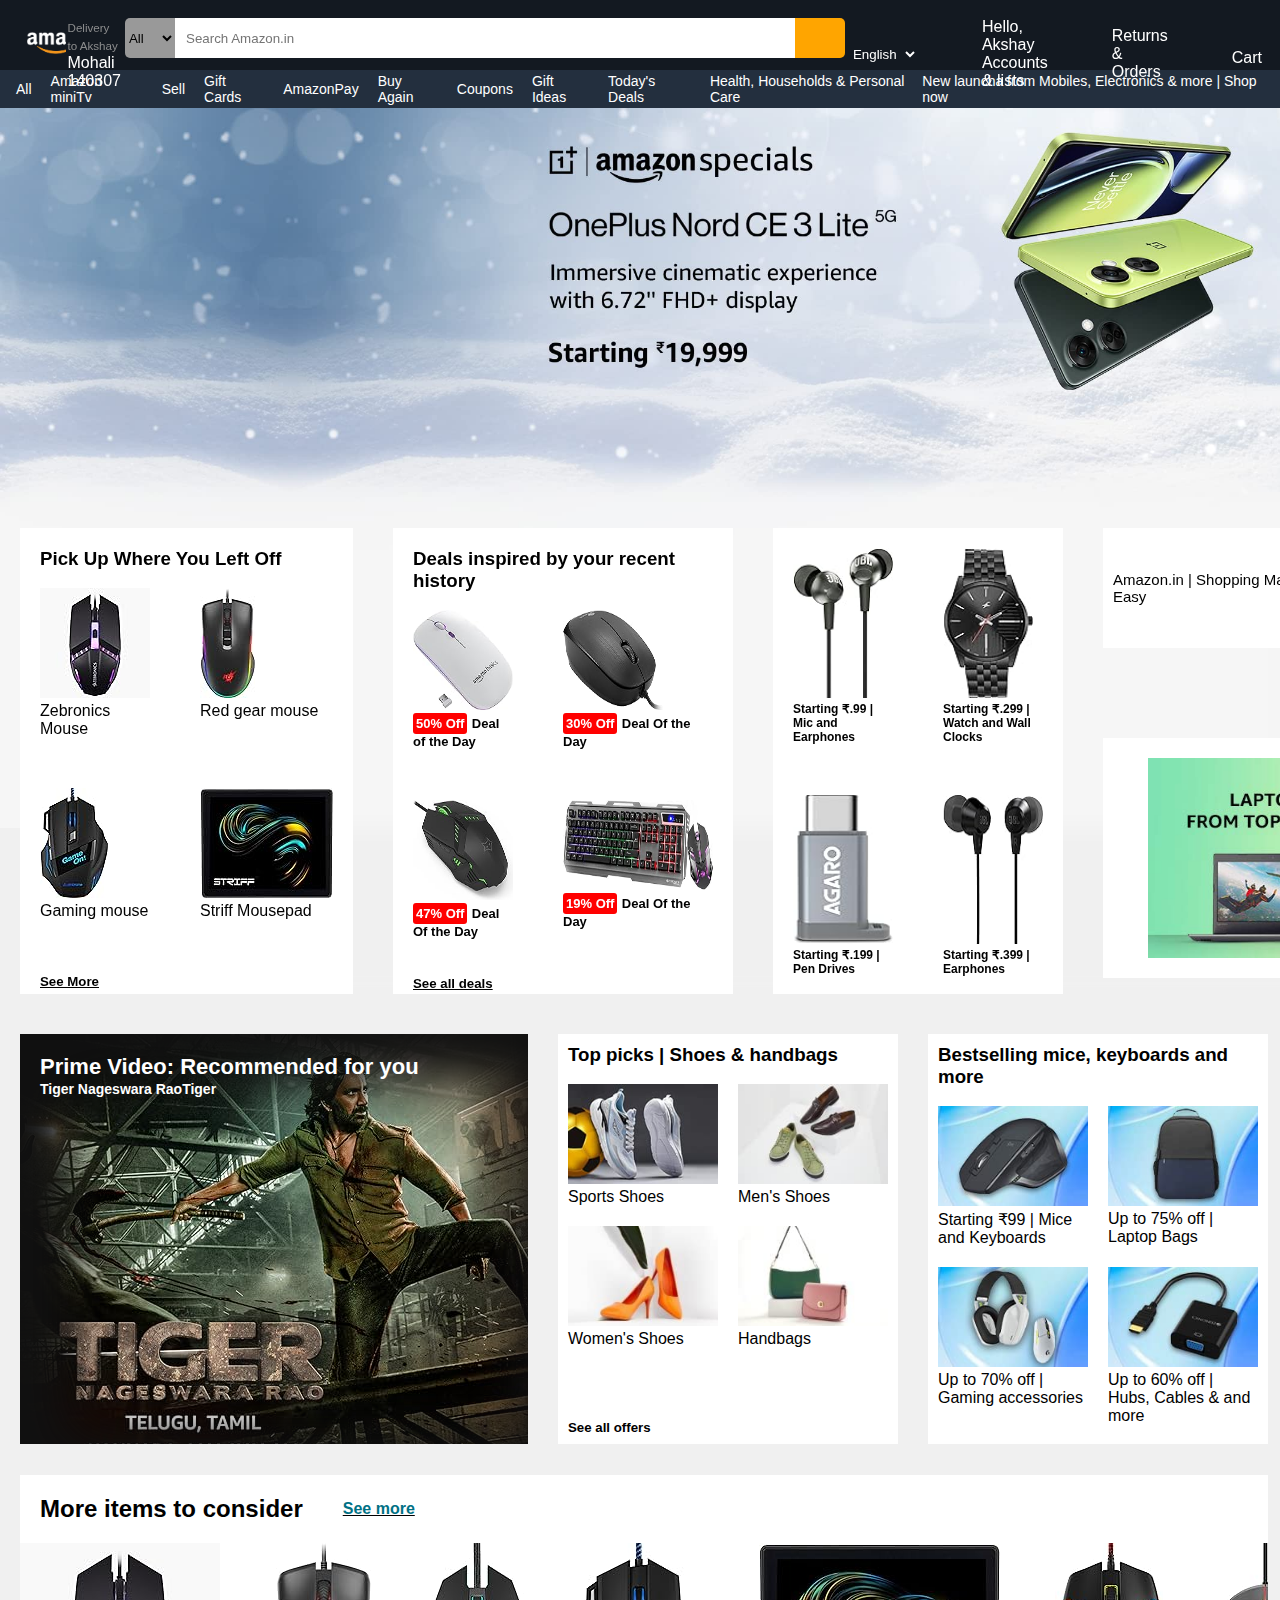
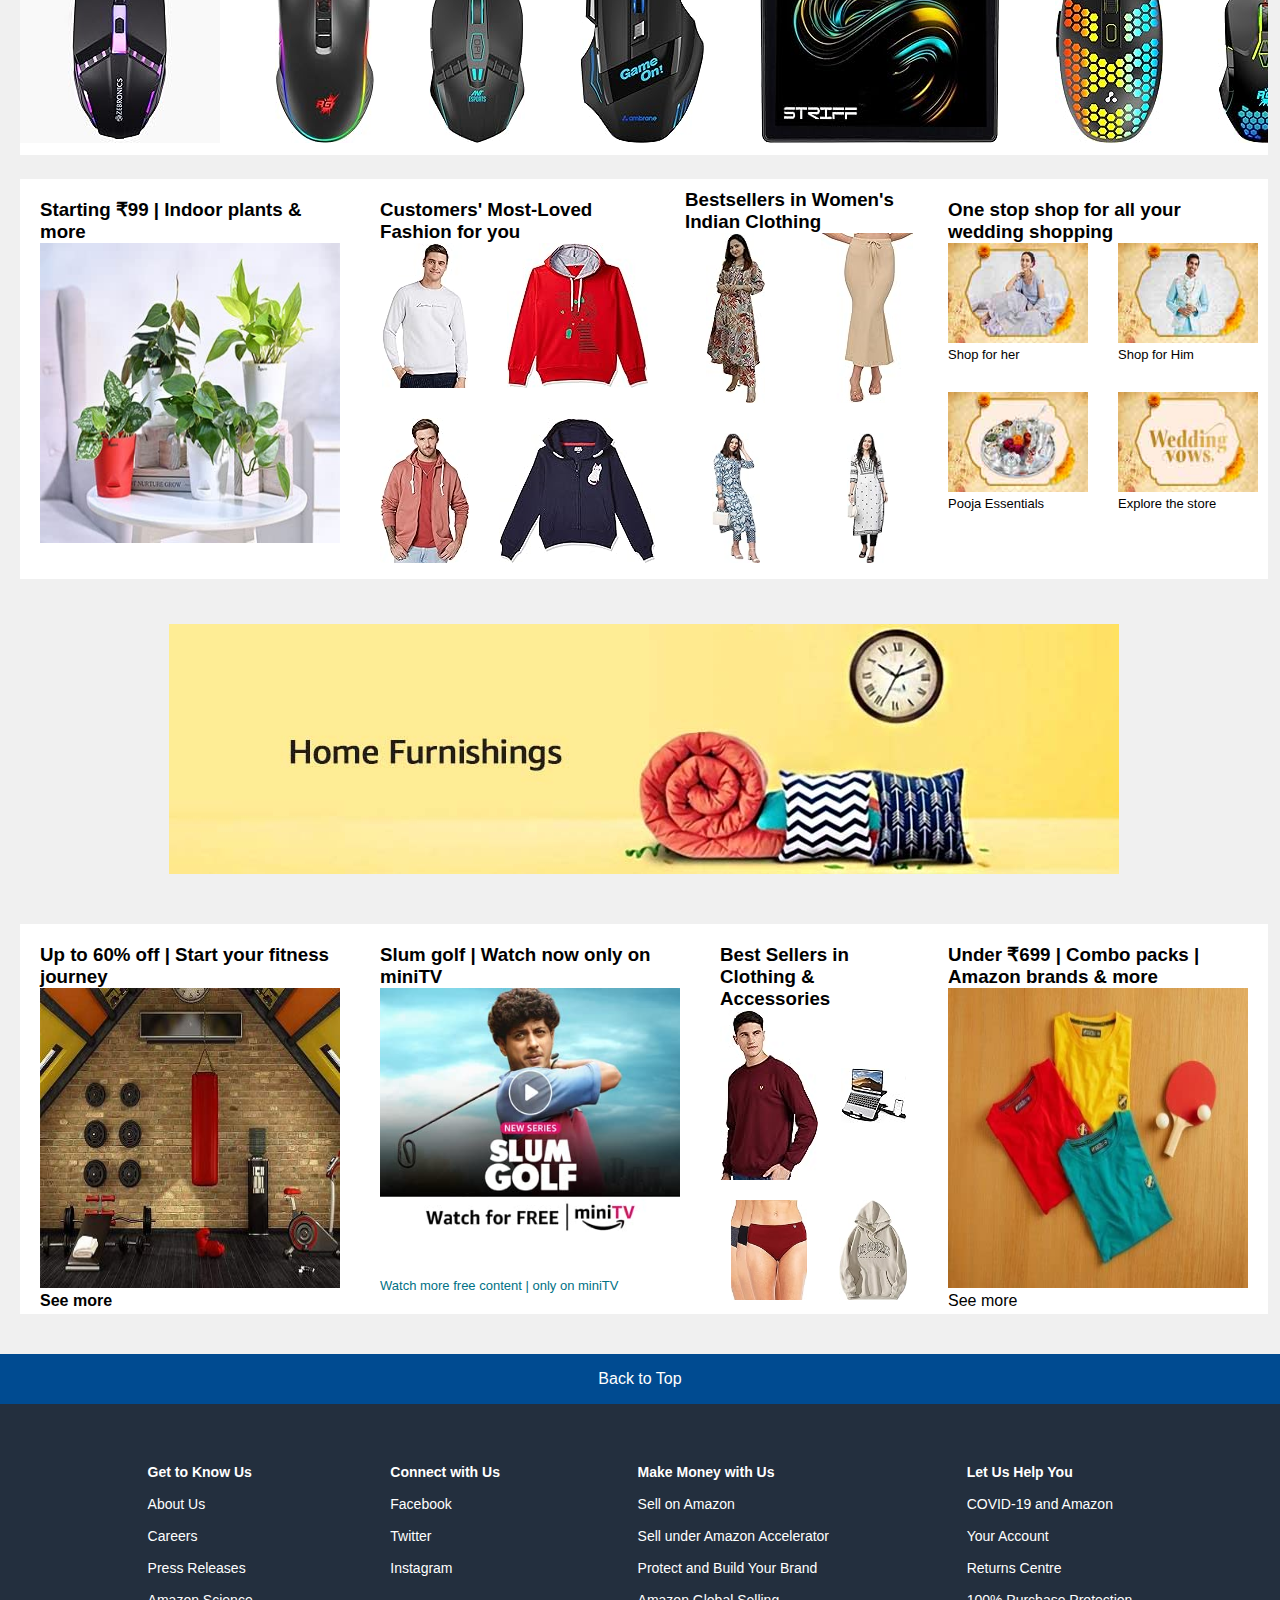
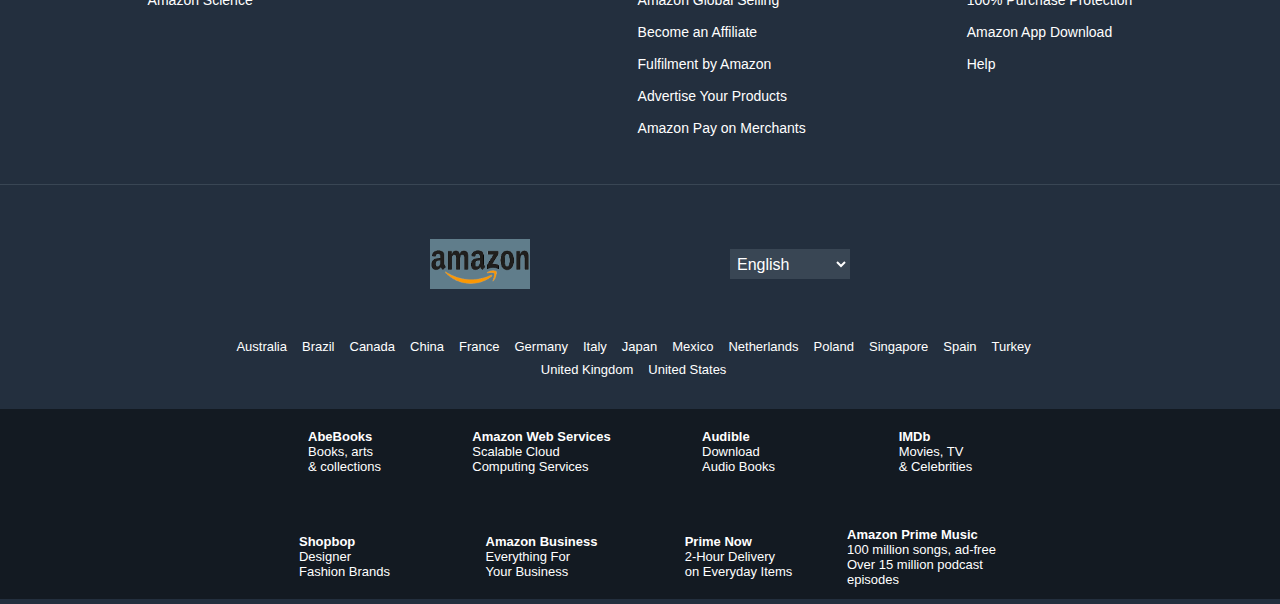
<file: HTML Projects/amazon clone/index.html>
<!DOCTYPE html>
<html lang="en">
<head>
    <meta charset="UTF-8">
    <meta name="viewport" content="width=device-width, initial-scale=1.0">
    <title>Online Shopping site in India</title>
    <link rel="stylesheet" href="https://cdnjs.cloudflare.com/ajax/libs/font-awesome/6.5.1/css/all.min.css" integrity="sha512-DTOQO9RWCH3ppGqcWaEA1BIZOC6xxalwEsw9c2QQeAIftl+Vegovlnee1c9QX4TctnWMn13TZye+giMm8e2LwA==" crossorigin="anonymous" referrerpolicy="no-referrer" />
    <link rel="stylesheet" href="style.css">
    <link rel="shortcut icon" href="./title logo.jpg" type="image/x-icon">
</head>
<body>
    <header class="navbar">
        <nav>
            <!-- bgc : #131921 -->
            <div class="logo border"></div>
            <div class="location border">
                <span class="delivery">Delivery to Akshay</span><br>
                <i class="fa-solid fa-location-dot"></i>  <span>Mohali 140307</span>
            </div>
            <div class="search border2">
                <span class="categories">
                    <select name="items" id="item-select">
                        <option value="">All</option>
                        <option value="Alexa skills">Alexa skills</option>
                        <option value="Amazon devices">Amazon devives</option>
                        <option value="Amazon Pharmacy">Amazon Pharmacy</option>
                        <option value="Appliances">Appliances</option>
                        <option value="Apps & Games"> Apps & Games</option>
                        <option value="Baby">Baby</option>
                        <option value="Beauty">Beauty</option>
                        <option value="Books">Books</option>
                    </select>
                </span>
                <span class="bar">
                    <input type="text" placeholder="   Search Amazon.in">
                </span>
                <button class="search-icon">
                    <i class="fa-solid fa-magnifying-glass"></i>
                </button>
            </div>
            <div class="other">
                <span class="lang border">
                    <select name="language" id="language-select">
                        <option value="EN">English</option>
                        <option value="HN">Hindi</option>
                        <option value="IN">Italian</option>
                        <option value="RN">Russian</option>
                    </select>
                </span>
                <span class="acc border">
                    <span>Hello, Akshay</span> <br>
                    <span>Accounts & lists</span>
                </span>
                <span class="return border">
                    <span>Returns</span><br>
                    <span>& Orders</span>
                </span>
                <span class="cart border">
                    <i class="fa-solid fa-cart-shopping"></i> <span>Cart</span>
                </span>
            </div>
        </nav>
    </header>
    <main class="subnav">
        <div class="content1">
            <p class="border barss"><i class="fa-solid fa-bars"></i><span> All</span></p>
            <p class="border">Amazon miniTv</p>
            <p class="border">Sell</p>
            <p class="border">Gift Cards</p>
            <p class="border">AmazonPay</p>
            <p class="border">Buy Again</p>
            <p class="border">Coupons</p>
            <p class="border">Gift Ideas</p>
            <p class="border">Today's Deals</p>
            <p class="border">Health, Households & Personal Care</p>
        </div>
        <div class="content2">
            <p class="border">New launcha from Mobiles, Electronics & more | Shop now</p>
        </div>
    </main>
    <section class="hero"></section>
    <section class="accessories">
        <div class="box1-items">
            <h3>Pick Up Where You Left Off</h3> <br>
            <div class="grid-part">
                <div>
                    <img src="./box1.jpg" alt="Mouse"><br>
                    <p>Zebronics Mouse</p>
                </div>
                <div>
                    <img src="./box2.jpg" alt=""><br>
                    <p>Red gear mouse</p>
                </div>
                <div>
                    <img src="./box3.jpg" alt=""><br>
                    <p>Gaming mouse</p>
                </div>
                <div>
                    <img src="./box4.jpg" alt=""><br>
                    <p>Striff Mousepad</p>
                </div>
            </div>
            <br><br><br>
            <h5><u>See More</u></h5>
        </div>
        <div class="box2-items">
            <h3>Deals inspired by your recent history</h3><br>
            <div class="grid-part2">
                <div>
                    <img src="./box5.jpg" alt="Mouse" height="100px" width="100px"><br>
                    <span class="highlight">50% Off</span> <span>Deal of the Day</span>
                </div>
                <div>
                    <img src="./box6.jpg" alt="" height="100px" width="100px"><br>
                    <span class="highlight">30% Off</span> <span>Deal Of the Day</span>
                </div>
                <div>
                    <img src="./box7.jpg" alt="" height="100px" width="100px"><br>
                    <span class="highlight">47% Off</span> <span>Deal Of the Day</span>
                </div>
                <div>
                    <img src="./box8.jpg" alt="" height="90px" width="150px"><br>
                    <span class="highlight">19% Off</span> <span>Deal Of the Day</span>
                </div>
            </div>
            <br><br>
            <h5><u>See all deals</u></h5>
        </div>
        <div class="box3-items">
            <div class="grid-part3">
                <div>
                    <img src="./box9.jpg" alt="Mouse" height="150px" width="100px"><br>
                    <p>Starting ₹.99 | Mic and Earphones</p>
                </div>
                <div>
                    <img src="./box10.jpg" alt="" height="150px" width="90px"><br>
                    <p>Starting ₹.299 | Watch and Wall Clocks</p>
                </div>
                <div>
                    <img src="./box11.jpg" alt="" height="150px" width="100px"><br>
                    <p>Starting ₹.199 | Pen Drives</p>
                </div>
                <div>
                    <img src="./box12.jpg" alt="" height="150px" width="100px"><br>
                    <p>Starting ₹.399 | Earphones</p>
                </div>
            </div>
            <br>
            <h5><u>See all deals</u></h5>
        </div>
        <div class="box4-items">
            <div class="grid-part4">
                <div class="babaji">
                    <img src="./box13.jpg" alt="" height="100px" width="150px">
                    <p>Amazon.in | Shopping Made Easy</p>
                </div>
                <div class="laptop">
                    <img src="./box14.jpg" alt="" height="200px" width="250px">
                </div>
            </div>
        </div>
    </section>
    <section class="accessories2">
        <div class="prime-video">
            <span class="one">Prime Video: Recommended for you</span><br>
            <span class="two">Tiger Nageswara RaoTiger</span>
        </div>
        <div class="box5-items">
            <h3>Top picks | Shoes & handbags</h3><br>
            <div class="grid-part5">
                <div>
                    <img src="./box15.jpg" alt="" height="100px" width="150px">
                    <p>Sports Shoes</p>
                </div>
                <div>
                    <img src="./box16.jpg" alt="" height="100px" width="150px">
                    <p>Men's Shoes</p>
                </div>
                <div>
                    <img src="./box17.jpg" alt="" height="100px" width="150px">
                    <p>Women's Shoes</p>
                </div>
                <div>
                    <img src="./box18.jpg" alt="" height="100px" width="150px">
                    <p>Handbags</p>
                </div>
            </div>
            <br><br><br> <br>
            <h5>See all offers</h5>
        </div>
        <div class="box6-items">
            <h3>Bestselling mice, keyboards and more</h3><br>
            <div class="grid-part6">
                <div>
                    <img src="./box19.jpg" alt="" height="100px" width="150px">
                    <p>Starting ₹99 | Mice and Keyboards</p>
                </div>
                <div>
                    <img src="./box20.jpg" alt="" height="100px" width="150px">
                    <p>Up to 75% off | Laptop Bags</p>
                </div>
                <div>
                    <img src="./box21.jpg" alt="" height="100px" width="150px">
                    <p>Up to 70% off | Gaming accessories</p>
                </div>
                <div>
                    <img src="./box22.jpg" alt="" height="100px" width="150px">
                    <p>Up to 60% off | Hubs, Cables & and more</p>
                </div>
            </div>
            <br>
            <h5>See all offers</h5>
        </div>
    </section>
    <section class="more-items">
        <div class="text">
            <h2>More items to consider</h2> 
            <u><h4>See more</h4></u>
        </div>
        <div class="electronics scroll">
            <img src="./box23.jpg" alt="">
            <img src="./box24.jpg" alt="">
            <img src="./box25.jpg" alt="">
            <img src="./box26.jpg" alt="">
            <img src="./box27.jpg" alt="">
            <img src="./box28.jpg" alt="">
            <img src="./box29.jpg" alt="">
            <img src="./box30.jpg" alt="">
            <img src="./box31.jpg" alt="">
            <img src="./box32.jpg" alt="">
            <img src="./box33.jpg" alt="">
            <img src="./box34.jpg" alt="">
            <img src="./box35.jpg" alt="">
            <img src="./box36.jpg" alt="">
            <img src="./box37.jpg" alt="">
            <img src="./box38.jpg" alt="">
            <img src="./box39.jpg" alt="">
            <img src="./box40.jpg" alt="">
            <img src="./box41.jpg" alt="">
            <img src="./box42.jpg" alt="">
            <img src="./box43.jpg" alt="">
            <img src="./box44.jpg" alt="">
            <img src="./box45.jpg" alt="">
            <img src="./box46.jpg" alt="">
        </div>
    </section>
    <section class="best-seller">
        <div class="box7-items">
            <h3>Starting ₹99 | Indoor plants & more</h3>
            <img src="./box47.jpg" alt="" height="300" width="300px">
        </div>
        <div class="box8-items">
            <h3>Customers' Most-Loved Fashion for you</h3>
            <div class="grid-part8">
                <img src="./box48.jpg" alt="">
                <img src="./box49.jpg" alt="">
                <img src="./box50.jpg" alt="">
                <img src="./box51.jpg" alt="">
            </div>
        </div>
        <div class="box9-items">
            <h3>Bestsellers in Women's Indian Clothing</h3>
            <div class="grid-part9">
                <img src="./box52.jpg" alt="">
                <img src="./box53.jpg" alt="">
                <img src="./box54.jpg" alt="" height="130px">
                <img src="./box55.jpg" alt="" height="130px">
            </div>
        </div>
        <div class="box10-items">
            <h3>One stop shop for all your wedding shopping</h3>
            <div class="grid-part10">
                <div>
                    <img src="./box56.jpg" alt="" height="100px" width="140px">
                    <p>Shop for her</p>
                </div>
                <div>
                    <img src="./box57.jpg" alt="" height="100px" width="140px">
                    <p>Shop for Him</p>
                </div>
                <div>
                    <img src="./box58.jpg" alt="" height="100px" width="140px">
                    <p>Pooja Essentials</p>
                </div>
                <div>
                    <img src="./box59.jpg" alt="" height="100px" width="140px">
                    <p>Explore the store</p>
                </div>
            </div>
        </div>
    </section>

    <section class="furnishing">
        <div class="furnish"></div>
    </section>

    <section class="journey">
        <div class="box11-items">
            <h3>Up to 60% off | Start your fitness journey</h3>
            <img src="./box60.jpg" alt="" height="300px" width="300px">
            <h4>See more</h4>
        </div>
        <div class="box12-items">
            <h3>Slum golf | Watch now only on miniTV</h3>
            <img src="./box61.jpg" alt="" height="250px" width="300px"><br><br><br>
            <p>Watch more free content | only on miniTV</p>
        </div>
        <div class="box14-items">
            <h3>Best Sellers in Clothing & Accessories</h3>
            <div class="grid-part14">
                <img src="./box66.jpg" alt="">
                <img src="./box67.jpg" alt="">
                <img src="./box68.jpg" alt="" height="100px">
                <img src="./box69.jpg" alt="" height="100px">
            </div>
        </div>
        <div class="box14-items">
            <h3>Under ₹699 | Combo packs | Amazon brands & more</h3>
            <img src="./box71.jpg" alt="" width="300px" height="300px">
            <p>See more</p>
        </div>
    </section>
    <footer>
        <div class="top">
            Back to Top
        </div>
        <div class="contact">
            <!-- #0F1111 -->
            <div class="contact-content">
                <div>
                    <b>Get to Know Us</b><br> <br>
                    About Us <br><br>
                    Careers <br><br>
                    Press Releases <br> <br>
                    Amazon Science <br><br><br>
                </div>
                <div>
                    <b>Connect with Us</b> <br><br>
                    Facebook <br><br>
                    Twitter <br><br>
                    Instagram <br><br>
                </div>
                <div>
                    <b>Make Money with Us</b> <br><br>
                    Sell on Amazon <br><br>
                    Sell under Amazon Accelerator <br><br>
                    Protect and Build Your Brand <br><br>
                    Amazon Global Selling <br><br>
                    Become an Affiliate <br><br>
                    Fulfilment by Amazon <br><br>
                    Advertise Your Products <br><br>
                    Amazon Pay on Merchants <br><br>
                </div>
                <div>
                    <b>Let Us Help You</b> <br><br>
                    COVID-19 and Amazon <br><br>
                    Your Account <br><br>
                    Returns Centre <br><br>
                    100% Purchase Protection <br><br>
                    Amazon App Download <br><br>
                    Help <br><br>
                </div>
            </div>
            <hr>
            <br><br><br>
            <div class="continued">
                <div class="bottom-logo"></div>
                <div class="languagee">
                    <select name="language" id="language-select">
                        <i class="fa-solid fa-globe"></i><option value="EN">English</option>
                        <i class="fa-solid fa-globe"></i><option value="HN">Hindi</option>
                        <i class="fa-solid fa-globe"></i><option value="IN">Italian</option>
                        <i class="fa-solid fa-globe"></i><option value="RN">Russian</option>
                    </select>
                </div>
            </div>
            <br><br><br>
            <div class="regions">
                <div class="regin">
                    <p>Australia</p>
                <p>Brazil</p>
                <p>Canada</p>
                <p>China</p>
                <p>France</p>
                <p>Germany</p>
                <p>Italy</p>
                <p>Japan</p>
                <p>Mexico</p>
                <p>Netherlands</p>
                <p>Poland</p>
                <p>Singapore</p>
                <p>Spain</p>
                <p>Turkey</p>
                </div>
                <div class="below">
                    <p>United Kingdom</p>
                    <p>United States</p>
                </div>
            </div>
            <br><br>
            <div class="flatter">
                <div class="inside-flatter">
                    <div class="ade">
                        <b>AbeBooks</b>
                        <p>Books, arts</p>
                        <p>& collections</p>
                    </div>
                    <div class="services">
                        <b>Amazon Web Services</b>
                        <p>Scalable Cloud</p>
                        <p>Computing Services</p>
                    </div>
                    <div class="audible">
                        <b>Audible</b>
                        <p>Download</p>
                        <p>Audio Books</p>
                    </div>
                    <div class="IMDb">
                        <b>IMDb</b>
                        <p>Movies, TV</p>
                        <p>& Celebrities</p>
                    </div>
                    <div class="Shopbop">
                        <b>Shopbop</b>
                        <p>Designer</p>
                        <p>Fashion Brands</p>
                    </div>
                    <div class="Business">
                        <b>Amazon Business</b>
                        <p>Everything For</p>
                        <p>Your Business</p>
                    </div>
                    <div class="prime">
                        <b>Prime Now</b>
                        <p>2-Hour Delivery</p>
                        <p>on Everyday Items</p>
                    </div>
                    <div class="music">
                        <b>Amazon Prime Music</b>
                        <p>100 million songs, ad-free</p>
                        <p>Over 15 million podcast episodes</p>
                    </div>
                </div>
            </div>
        </div>
    </footer>
</body>
</html>
</file>
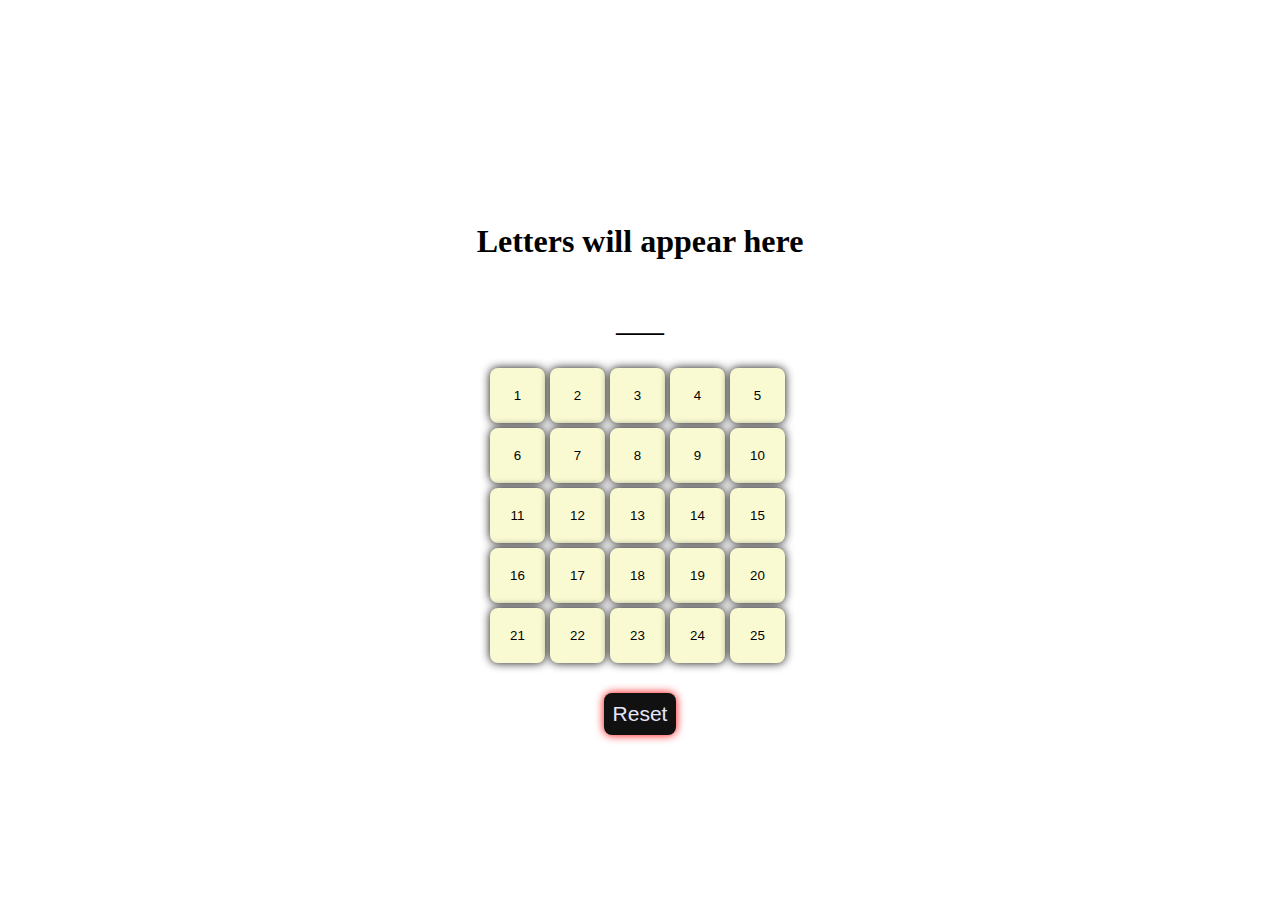
<file: HTML Projects/bingo/index.html>
<!DOCTYPE html>
<html lang="en">
<head>
    <meta charset="UTF-8">
    <meta name="viewport" content="width=device-width, initial-scale=1.0">
    <title>Bingo</title>
    <link rel="stylesheet" href="style.css">
</head>
<body>
    <main>
        <div class="container">
            <h1>Letters will appear here</h1>
            <h2>____</h2>
            <div class="boxes">
                <button class="box">1</button>
                <button class="box">2</button>
                <button class="box">3</button>
                <button class="box">4</button>
                <button class="box">5</button>
                <button class="box">6</button>
                <button class="box">7</button>
                <button class="box">8</button>
                <button class="box">9</button>
                <button class="box">10</button>
                <button class="box">11</button>
                <button class="box">12</button>
                <button class="box">13</button>
                <button class="box">14</button>
                <button class="box">15</button>
                <button class="box">16</button>
                <button class="box">17</button>
                <button class="box">18</button>
                <button class="box">19</button>
                <button class="box">20</button>
                <button class="box">21</button>
                <button class="box">22</button>
                <button class="box">23</button>
                <button class="box">24</button>
                <button class="box">25</button>
            </div>
            <button class="reset">Reset</button>
        </div>
    </main>
    <script src="./script.js"></script>
</body>
</html>
</file>
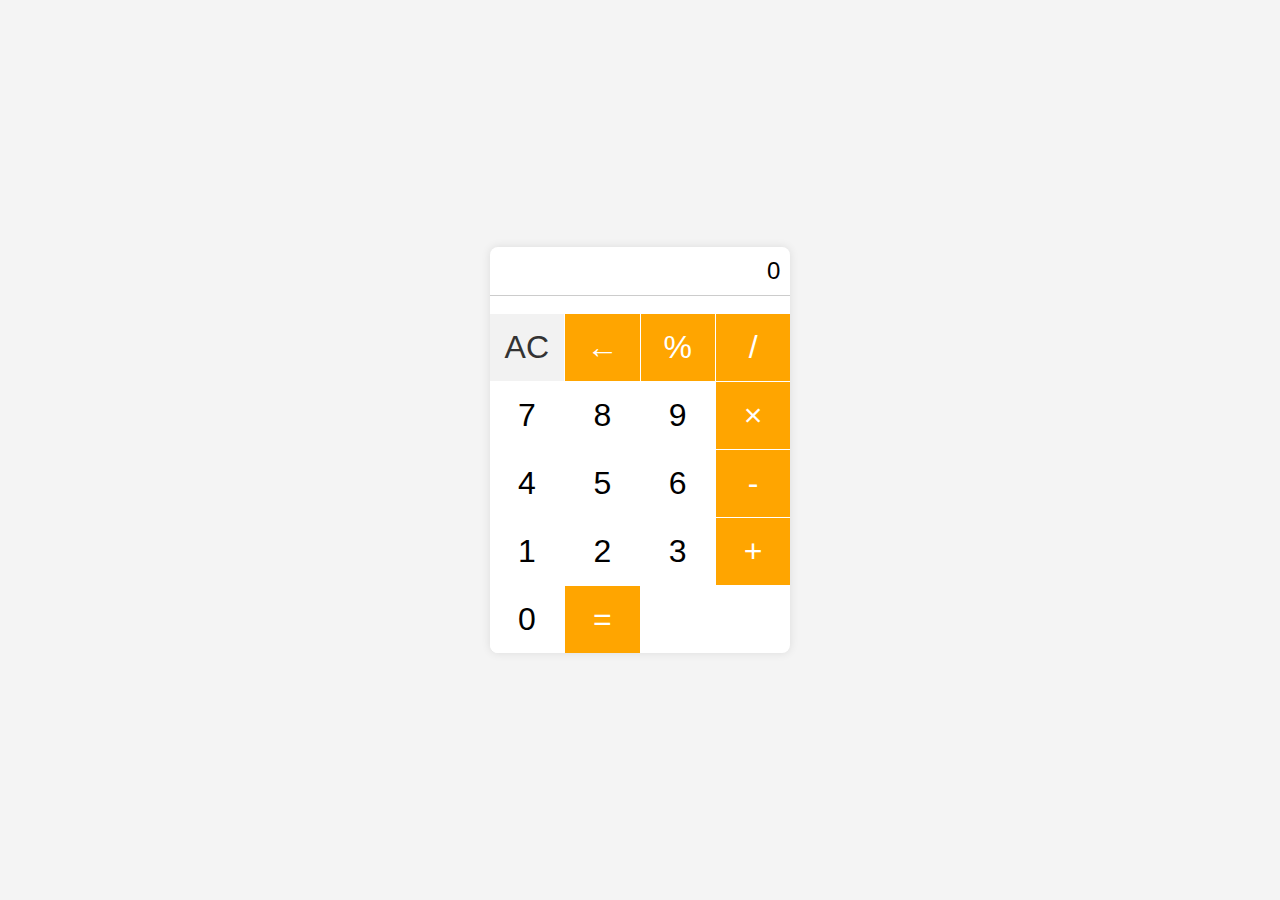
<file: HTML Projects/calculator/index.html>
<!DOCTYPE html>
<html lang="en">
<head>
    <meta charset="UTF-8">
    <meta name="viewport" content="width=device-width, initial-scale=1.0">
    <title>Simple Calculator</title>
    <link rel="stylesheet" href="style.css">
</head>
<body>

<div class="container">
    <div class="result">
        <span class="text">0</span>
    </div>
    <br>
    <div class="button">
        <button class="all-clear" onclick="clearDisplay()">AC</button>
        <button class="item sign sign1" onclick="backspace()"><i class="bi bi-backspace"></i></button>
        <button class="item sign sign2" onclick="percentage()">%</button>
        <button class="item sign sign3" onclick="appendOperator('/')">/</button>
        <button class="icon item7" onclick="appendNumber('7')">7</button>
        <button class="icon item8" onclick="appendNumber('8')">8</button>
        <button class="icon item9" onclick="appendNumber('9')">9</button>
        <button class="item sign sign4" onclick="appendOperator('*')">&times;</button>
        <button class="icon item4" onclick="appendNumber('4')">4</button>
        <button class="icon item5" onclick="appendNumber('5')">5</button>
        <button class="icon item6" onclick="appendNumber('6')">6</button>
        <button class="item sign sign5" onclick="appendOperator('-')">-</button>
        <button class="icon item1" onclick="appendNumber('1')">1</button>
        <button class="icon item2" onclick="appendNumber('2')">2</button>
        <button class="icon item3" onclick="appendNumber('3')">3</button>
        <button class="item sign sign6" onclick="appendOperator('+')">+</button>
        <button class="icon item0" onclick="appendNumber('0')">0</button>
        <button class="item sign sign7" onclick="calculate()">=</button>
    </div>
</div>

<script>
    let display = document.querySelector('.text');

    function clearDisplay() {
        display.textContent = '0';
    }

    function backspace() {
        let currentText = display.textContent;
        display.textContent = currentText.slice(0, -1);
        if (display.textContent === '') {
            display.textContent = '0';
        }
    }

    function percentage() {
        let currentText = display.textContent;
        display.textContent = String(parseFloat(currentText) / 100);
    }

    function appendOperator(operator) {
        display.textContent += operator;
    }

    function appendNumber(number) {
        if (display.textContent === '0') {
            display.textContent = number;
        } else {
            display.textContent += number;
        }
    }

    function calculate() {
        try {
            display.textContent = eval(display.textContent);
        } catch (error) {
            display.textContent = 'Error';
        }
    }
</script>

</body>
</html>
</file>
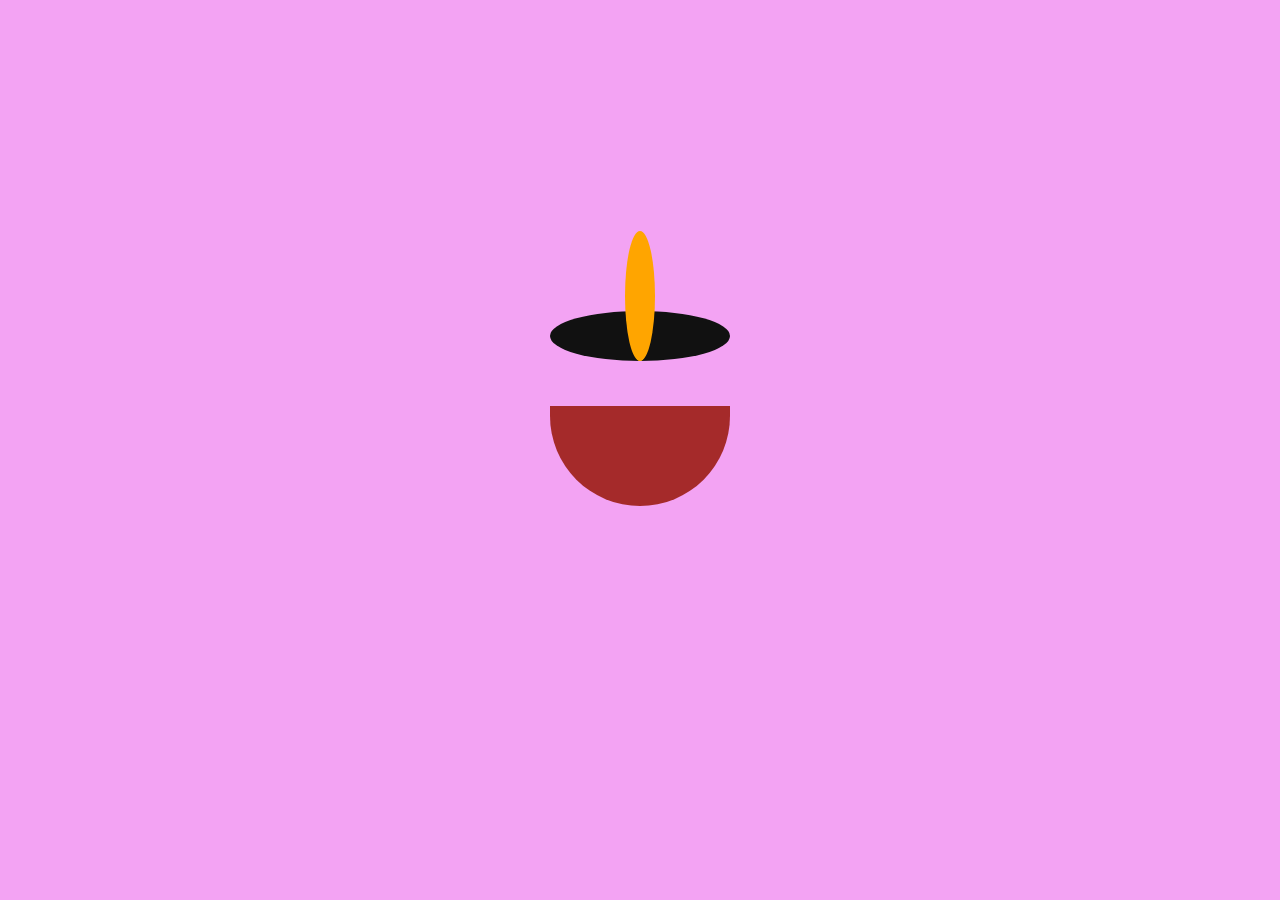
<file: HTML Projects/diwali/index.html>
<!DOCTYPE html>
<html lang="en">
<head>
    <meta charset="UTF-8">
    <meta name="viewport" content="width=device-width, initial-scale=1.0">
    <title>Document</title>
    <link rel="stylesheet" href="./styles.css">
</head>
<body>
    <div class="container">
        <div class="flame-container">
            <div class="flame-highlight">
            </div>
            <div class="flame-inner"></div>
        </div>
        <div class="base"></div>
        
    </div>
    
</body>
</html>
</file>
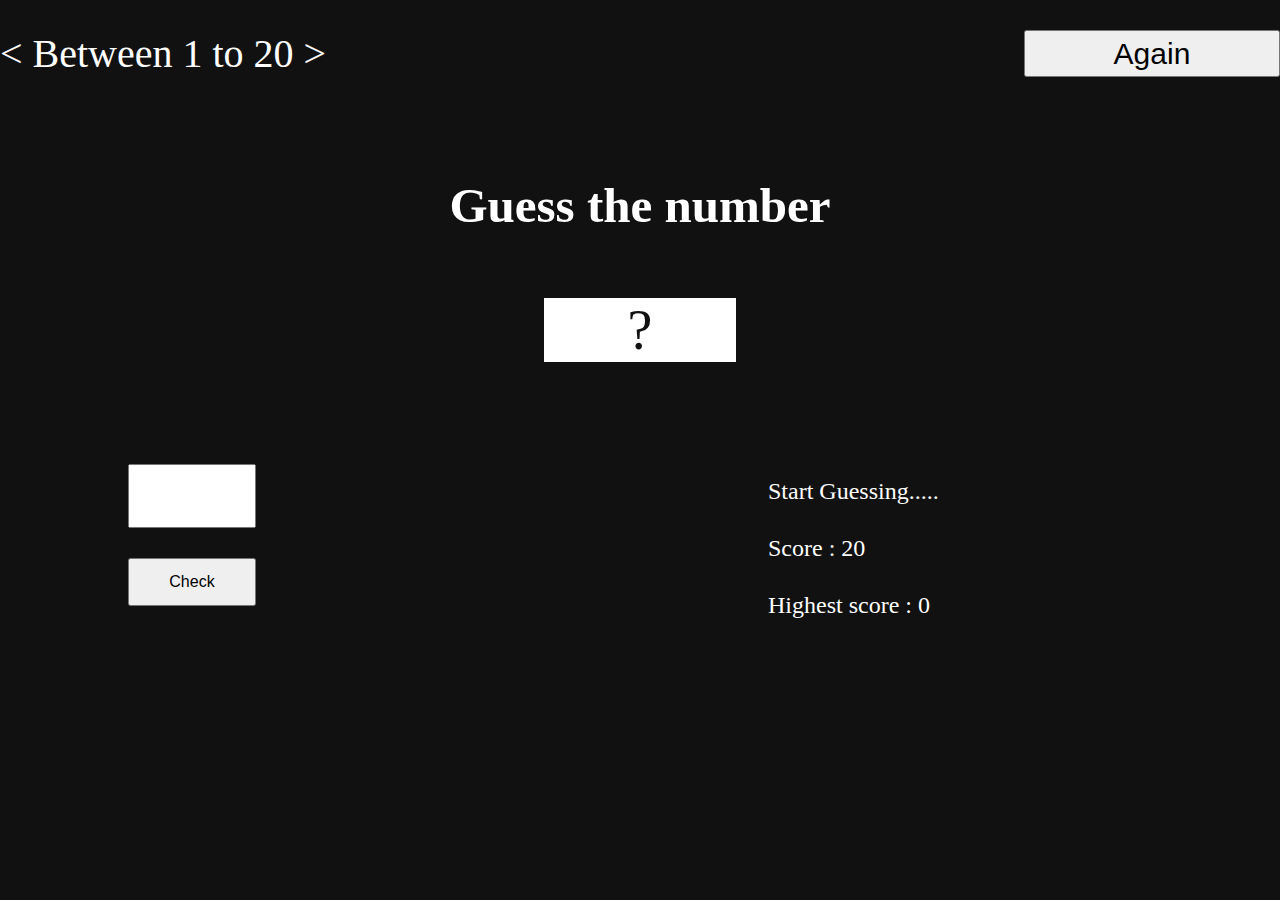
<file: HTML Projects/Guess game/index.html>
<!DOCTYPE html>
<html lang="en">
<head>
    <meta charset="UTF-8">
    <meta name="viewport" content="width=device-width, initial-scale=1.0">
    <title>Guess My Number</title>
    <link rel="stylesheet" href="style.css">
</head>
<body>
    <header>
        <div class="head">
            <p class="btw">< Between 1 to 20 ></p>
            <button class="btn"><p>Again</p></button>
        </div>
        <h1>Guess the number</h1>
    </header>
    <div class="box">
        <p class="num">?</p>
    </div>
    <section class="left">
        <input type="number" class="guess">
        <button class="check">Check</button>
    </section>

    <section class="right">
        <p class="start">Start Guessing.....</p>
        <p class="score">Score : <span class="score2">20</span></p>
        <p class="high">Highest score : <span class="high2">0</span> </p>
    </section>
    <script src="script.js"></script>
</body>
</html>
</file>
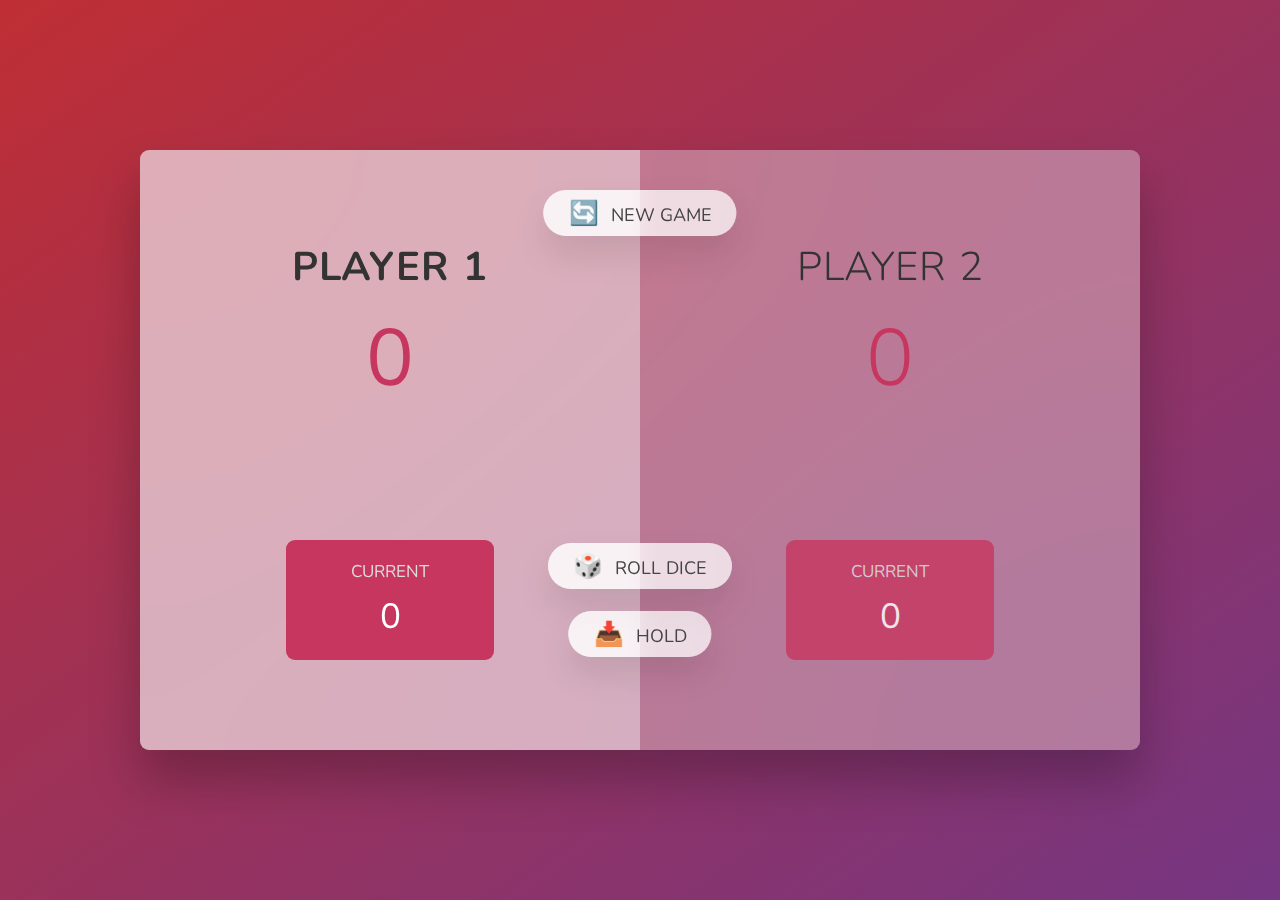
<file: HTML Projects/Pig Game/index.html>
<!DOCTYPE html>
<html lang="en">
  <head>
    <meta charset="UTF-8" />
    <meta name="viewport" content="width=device-width, initial-scale=1.0" />
    <meta http-equiv="X-UA-Compatible" content="ie=edge" />
    <link rel="stylesheet" href="style.css" />
    <title>Pig Game</title>
  </head>
  <body>
    <main>
      <section class="player player--0 player--active">
        <h2 class="name" id="name--0">Player 1</h2>
        <p class="score" id="score--0">43</p>
        <div class="current">
          <p class="current-label">Current</p>
          <p class="current-score" id="current--0">0</p>
        </div>
      </section>
      <section class="player player--1">
        <h2 class="name" id="name--1">Player 2</h2>
        <p class="score" id="score--1">24</p>
        <div class="current">
          <p class="current-label">Current</p>
          <p class="current-score" id="current--1">0</p>
        </div>
      </section>

      <img src="dice-5.png" alt="Playing dice" class="dice" />
      <button class="btn btn--new">🔄 New game</button>
      <button class="btn btn--roll">🎲 Roll dice</button>
      <button class="btn btn--hold">📥 Hold</button>
    </main>
    <script src="script.js"></script>
  </body>
</html>
</file>
<file: HTML Projects/amazon clone/style.css>
*{
    margin: 0;
    inset: 0;
    padding: 0;
    font-family: Arial, Helvetica, sans-serif;
    
}
::-webkit-scrollbar {
    width: 5px; /* width of the scrollbar */
    height: 5px;
  }
  
  ::-webkit-scrollbar-track {
    background-color: #f1f1f1; /* color of the track */
  }
  
  ::-webkit-scrollbar-thumb {
    background-color: #888; /* color of the thumb */
    border-radius: 6px; /* roundness of the thumb */
  }
  
  ::-webkit-scrollbar-thumb:hover {
    background-color: #555; /* color of the thumb on hover */
  }
  

*{
    scroll-behavior: smooth;
}

body{
    background-color: #11111110;
}
header{
    background-color: #131921;
    color: #fff;
    height: 70px;
    position: fixed;
    z-index: 11;
}
header nav{
    display: flex;
    padding: 16px;
    justify-content: space-between;
}
header .other{
    display: flex;
    gap: 60px;
    justify-content: center ;
    align-items: center;
}
header nav .search{
    display: flex;
    gap: 0;
    height: 40px;
    border-radius: 7px;
}
header nav .search .categories select{
    width: 50px;
    height: 40.35px;
    background-color: #999999;
    border-radius: 5px 0 0 5px;
    border: none;
}
header nav .search .bar input{
    width:620px;
    height: 40px;
    border: none;
}
header nav .search .search-icon{
    background-color: orange;
    height: 40.26px;
    width: 50px;
    color: black;
    display: flex;
    align-items: center;
    justify-content: center;
    border-radius: 0 5px 5px 0;
    font-size:21px ;
    border: none;
}
header nav .logo{
    /* font-size: 28px; */
    background-image: url(./amazon_logo.png);
    width: 100px;
    height: 50px;
    background-size: cover;
}
header nav .logo span{
    font-size: 15px;
}
header nav .location .delivery{
    font-size: 11.6px;
    color: #999999e6;
}
header nav .other .lang select{
    border: none;
    background-color: #131921;
    color:#fff;
}
header nav .other .lang caption{
    font-size: 16px;
    color: #999999;
}
.border, .border2{
    border:2px solid transparent;
}
.border:hover{
    border: 2px solid #fff;
    cursor: pointer;
}
.border2:hover{
    border:2px solid orange;
    cursor: pointer;
}
header nav .other .cart i{
    font-size: 25px;
}
/* subnav */
main{
    display: flex;
    width: 99.5%;
    justify-content: space-between;
    height: 30px;
    background-color: #232f3e;
    color: #fff;
    align-items:center ;
    font-size: 14px;
    padding: 4px;
    position: relative;
    top: 70px;
}
main .content1{
    display: flex;
    gap: 15px;
    position: relative;
    left: 10px;
}
main .content1 p{
    height: 30px;
    display: flex;
    justify-content: center;
    align-items: center;
}
main .content2 p{
    height: 30px;
    display: flex;
    justify-content: center;
    align-items: center;
}

/* hero section */
.hero{
    height: 80vh;
    width: 100%;
    background-image: url(./hero2.jpg);
    background-size: cover;
    z-index: -1;
    position: relative;
    top:70px;
}
.accessories{
    display: flex;
    width: 98.7%;
    position: relative;
    gap: 40px;
    top: -230px;
    left: 20px;
    backdrop-filter: blur(10px);
    height: 466px;
    overflow: hidden;
}
.accessories .box1-items{
    background-color: #fff;
    padding: 20px;
    width: 300px;
}
.accessories .box1-items .grid-part{
    display: grid;
    grid-template-columns: repeat(2,1fr);
    grid-gap:50px;
}
.accessories .box2-items{
    padding: 20px;
    background-color: #fff;
    width: 300px;
}
.accessories .box2-items .grid-part2{
    display: grid;
    grid-template-columns: repeat(2,1fr);
    grid-gap: 50px;
}
.accessories .box2-items .highlight{
    background-color: red;
    color: #fff;
    border-radius: 3px;
    padding: 3px;
}
.accessories .box2-items span{
    font-size: 13px;
    font-weight: 600;
}
.accessories .box3-items{
    padding: 20px;
    background-color: #fff;
    width: 300px;
}
.accessories .box3-items .grid-part3{
    display: grid;
    grid-template-columns: repeat(2,1fr);
    grid-gap: 50px;
}
.accessories .box3-items .grid-part3 div p{
    font-size: 12px;
    font-weight: 600;
}
.accessories .box4-items .grid-part4{
    display: flex;
    flex-direction: column;
    width: 340px;
    gap: 90px;
}
.accessories .box4-items .grid-part4 .babaji{
    display: flex;
    flex-direction: row-reverse;
    background-color: #fff;
    justify-content: center;
    align-items: center;
    padding: 10px;

}
.accessories .box4-items .grid-part4 .babaji p{
    font-size: 15px;
}
.accessories .box4-items .grid-part4 .laptop{
    display: flex;
    justify-content: center;
    align-items: center;
    background-color: #fff;
    padding: 20px;
}
.box1-items, .box2-items, .box3-items, .box4-items, .box5-items, .box6-items, .prime-video :hover{
    cursor: pointer;
}

.accessories2{
    display: flex;
    gap: 30px;
    position: relative;
    left: 20px;
    height: 410px;
    overflow: hidden;
    top: -190px;
    width: 97.5%;
}
.accessories2 .prime-video{
    background-image: url(./prime\ video.jpg);
    width: 105vh;
    color: #fff;
    box-shadow:inset 20px 20px 50px 30px #111;
    
}
.accessories2 .prime-video span{
    position: relative;
    top: 20px;
    left: 20px;
    font-weight: 700;
    font-size: 22px;
}
.accessories2 .prime-video .two{
    font-size: 14px;
    font-weight: 600;
}
.accessories2 .box5-items{
    padding: 10px;
    background-color: #fff;
    width: 340px;
}
.accessories2 .box5-items .grid-part5{
    display: grid;
    grid-template-columns: repeat(2,1fr);
    grid-gap: 20px;
}
.accessories2 .box6-items{
    padding: 10px;
    background-color: #fff;
    width: 340px;
}
.accessories2 .box6-items .grid-part6{
    display: grid;
    grid-template-columns: repeat(2,1fr);
    grid-gap: 20px;
}
.more-items{
    position: relative;
    top: -159px;
    background-color: #fff;
    left: 20px;
    width: 97.5%;
    height: 280px;
    overflow: hidden;
    transition: all 1s ease;
}
.more-items .text{
    display: flex;
    gap: 40px;
    padding: 20px;
    align-items: center;
}
.more-items .text h4{
    color: #007185;
}
.more-items .electronics{
    display: flex;
    gap: 55px;
    transform: translateX(0);
    animation: slide 50s infinite forwards;
}
.more-items:hover{
    overflow: scroll;
    transition-duration: 1s;
}
@keyframes slide{
    0%{
        transform: translateX(0);
    }
    50%{
        transform: translateX(-3400px);
    }
    100%{
        transform: translateX(0);
    }
}

.best-seller{
    position: relative;
    top: -135px;
    left: 20px;
    width: 97.5%;
    height: 400px;
    display: flex;
    justify-content: space-between;
}
.best-seller .box7-items{
    padding: 20px;
    width: 300px;
    background-color: #fff;
}
.best-seller .box8-items{
    padding: 20px;
    width: 300px;
    background-color: #fff;
}
.best-seller .box8-items .grid-part8{
    display: grid;
    grid-template-columns: repeat(2,1fr);
    grid-gap: 30px;
    place-items: center;
}
.best-seller .box9-items{
    padding: 10px;
    width: 300px;
    background-color: #fff;
}
.best-seller .box9-items .grid-part9{
    display: grid;
    grid-template-columns: repeat(2,1fr);
    grid-gap: 30px;
    place-items: center;
}
.best-seller .box10-items{
    padding: 20px;
    width: 300px;
    background-color: #fff;
}
.best-seller .box10-items .grid-part10{
    display: grid;
    grid-template-columns: repeat(2,1fr);
    grid-gap: 30px;
    place-items: center;
}
.best-seller .box10-items .grid-part10 div p{
    font-size: 13px;
}
.furnishing{
    display: flex;
    justify-content: center;
    align-items: center;
    height: 250px;
    width: 97.5%;
    position: relative;
    left: 20px;
    top: -90px;
}
.furnishing .furnish{
    background-image: url(./furnishing.jpg);
    height: 250px;
    width: 950px;
    background-size: cover;
}

.journey{
    position: relative;
    left: 20px;
    top: -40px;
    display: flex;
    justify-content: space-between;
    width: 97.5%;
    height: 390px;
}
.journey .box11-items{
    padding: 20px;
    background-color: #fff;
    width: 300px;
}
.journey .box12-items{
    padding: 20px;
    background-color: #fff;
    width: 300px;
}
.journey .box12-items p{
    color: #007185;
    font-size: 13px;
}
.journey .box14-items{
    padding: 20px;
    background-color: #fff;
    width: 300px;
}
.journey .box14-items .grid-part14{
    display: grid;
    grid-template-columns: repeat(2,1fr);
    grid-gap: 20px;
    place-items: center;
}

footer .top{
    width: 100%;
    height: 50px;
    color: #fff;
    background-color: #004B91;
    display: flex;
    align-items: center;
    justify-content: center;
}
footer .contact{
    background-color: #232F3E ;
    height: 800px;
}
footer .contact .contact-content{
    display: flex;
    justify-content: space-evenly;
    color: #fff;
    position: relative;
    top: 50px;
    padding: 10px;
    font-size: 14px;
    height: 360px;
}
hr{
    height: 1px;
    background-color: #394654;
    border: none;
}
footer .continued{
    display: flex;
    gap: 200px;
    justify-content: center;
    align-items: center;
}
footer .continued .bottom-logo{
background-image: url(./bottom_logo-removebg-preview.png);
height: 50px;
width: 100px;
background-size: cover;
}
footer .continued .languagee select{
    height: 30px;
    width: 120px;
    border: 0.6px solid #394654 ;
    background-color: #394654;
    color: #fff;
    font-size: 16px;
    padding: 2px;
}
footer .regions{
    width: 99%;
    display: flex;
    flex-direction: column;
    justify-content:center ;
    align-items: center;
    height: 30px;
    gap: 8px;
}
footer .regin{
    display: flex;
    justify-content:center ;
    align-items: center;
    color: #fff;
    width: 70%;
    height: 30px;
    gap: 15px;
    font-size: 13px;
    overflow: visible;
}
footer .below{
    display: flex;
    gap: 15px;
    color: #fff;
    font-size: 13px;
}
footer .flatter{
    background-color: #131A22;
    height: 190px;
    width: 100%;
    display: flex;
    justify-content: center;
    align-items: center;
    
}
.flatter .inside-flatter{
    display: grid;
    grid-template-columns: repeat(4,1fr);
    grid-template-rows: repeat(2,1fr);
    color: #fff;
    font-size: 13px;
    place-items: center;
    grid-gap: 20px;
    height: 190px;
    width: 60%;
}
</file>
<file: HTML Projects/bingo/style.css>
main{
    height: 100vh;
    width: 100%;
}
.container{
    display: flex;
    justify-content: center;
    align-items: center;
    height: 100vh;
    flex-direction: column;
    gap: 10px;
}
.boxes{
    display: flex;
    flex-wrap: wrap;
    width: 300px;
    gap: 5px;
}
.box{
    height: 55px;
    width: 55px;
    font-size: 32;
    border: none;
    border-radius: 8px;
    box-shadow: 0 0 10px #111;
    background-color: lightgoldenrodyellow;
}
.reset{
    position: relative;
    top: 20px;
    padding: 9px;
    font-size: 21px;
    border: none;
    border-radius: 8px;
    box-shadow: 0 0 10px red;
    background-color: #111;
    color: lavender;
}
</file>
<file: HTML Projects/calculator/style.css>
body {
    font-family: 'Arial', sans-serif;
    background-color: #f4f4f4;
    margin: 0;
    display: flex;
    align-items: center;
    justify-content: center;
    height: 100vh;
}

.container {
    background-color: #fff;
    border-radius: 8px;
    box-shadow: 0 0 10px rgba(0, 0, 0, 0.1);
    overflow: hidden;
}

.result {
    padding: 10px;
    text-align: right;
    border-bottom: 1px solid #ccc;
}

.text {
    font-size: 1.5em;
}

.button {
    display: grid;
    grid-template-columns: repeat(4, 1fr);
    gap: 1px;
}

button {
    border: none;
    padding: 15px;
    font-size: 2em;
    cursor: pointer;
    transition: background-color 0.3s;
}

button:hover {
    background-color: #e6e6e6;
}

.all-clear {
    background-color: #f2f2f2;
    color: #333;
}

.bi-backspace::before {
    content: "\2190";
}

.item {
    background-color: #f9f9f9;
    color: #333;
}

.sign {
    background-color: #ffa500;
    color: #fff;
}

.icon {
    background-color: #fff;
}

/* Responsive styles for smaller screens */
@media (max-width: 600px) {
    .button {
        grid-template-columns: repeat(2, 1fr);
    }
}
</file>
<file: HTML Projects/diwali/styles.css>
body{
    background-color: rgb(243, 163, 243);
}

.container{
    display: grid;
    place-items: center;
    gap: 0;
    height: 70vh;
}
.container .base{
    height: 100px;
    width: 180px;
    background-color: brown;
    border-radius: 0 0 150px 150px;
}
.container .flame-container{
    width: 180px;
    height: 50px;
    background-color: #111;
    margin-bottom: -390px;
    z-index: 1;
    border-radius: 50%;
}
.flame-highlight{
    height: 130px;
    width: 30px;
    border-radius: 100%;
    background-color: orange;
    z-index: 2;
    margin-top: -80px;
    margin-left: 75px;
    transform: rotate(360deg);
    /* opacity: 0.5; */
    animation: color 6s infinite;
}
.flame-inner{
    height: 80px;
    width: 20px;
    border-radius: 100%;
    background-color: yellow;
    z-index: 3;
    margin-top: -80px;
    margin-left: 79.8px;
    /* animation:  1s ease; */
}

@keyframes color{
    0%{
        opacity: 1;
        height: 130px;
    }
    25%{
        opacity: 0.4;
        height: 132px;
    }
    50%{
        opacity: 0.6;
        height: 134px;
    }
    75%{
        opacity: 0.8;
        height: 135px;
    }
    100%{
        opacity: 1;
        height: 131px;
    }
}
</file>
<file: HTML Projects/Guess game/style.css>
body{
    background-color: #111;
    color: #fff;
}
*{
    margin: 0;
    padding: 0;
    box-sizing: border-box;
}

h1{
    margin-top: 100px;
    text-align: center;
    font-size: 49px;
}

.head{
    margin-top: 30px;
    display:flex;
    gap: 54%;
    font-size: 40px;
}
.btw{
    width: 26%;

}
.btn{
    width: 20%;
}
.btn p{
    font-size: 30px;
}
.left{
    display: flex;
    flex-direction: column;
    gap: 30px;
    width: 10%;
    margin-left: 10%;
    margin-top: 8%;
}
.guess{
    height: 4rem;
    text-align: center;
    font-size: 2rem;
}
.check{
    height: 3rem;
    font-size: 1rem;
}
.right{
    display: flex;
    flex-direction: column;
    gap:30px;
    margin-left: 60%;
    margin-top: -10%;
    width: 15%;
    font-size: 1.5rem;

}
.box p{
    margin-left: 42.5%;
    margin-top: 4rem;
    width: 15%;
    text-align: center;
    height:4rem;
    display: flex;
    flex-direction: column;
    align-items: center;
    font-size: 3.5rem;;

}
.num{
    background-color: #fff;
    color: #111;
}
</file>
<file: HTML Projects/Pig Game/style.css>
@import url('https://fonts.googleapis.com/css2?family=Nunito&display=swap');

* {
  margin: 0;
  padding: 0;
  box-sizing: inherit;
}

html {
  font-size: 62.5%;
  box-sizing: border-box;
}

body {
  font-family: 'Nunito', sans-serif;
  font-weight: 400;
  height: 100vh;
  color: #333;
  background-image: linear-gradient(to top left, #753682 0%, #bf2e34 100%);
  display: flex;
  align-items: center;
  justify-content: center;
}

/* LAYOUT */
main {
  position: relative;
  width: 100rem;
  height: 60rem;
  background-color: rgba(255, 255, 255, 0.35);
  backdrop-filter: blur(200px);
  filter: blur();
  box-shadow: 0 3rem 5rem rgba(0, 0, 0, 0.25);
  border-radius: 9px;
  overflow: hidden;
  display: flex;
}

.player {
  flex: 50%;
  padding: 9rem;
  display: flex;
  flex-direction: column;
  align-items: center;
  transition: all 0.75s;
}

/* ELEMENTS */
.name {
  position: relative;
  font-size: 4rem;
  text-transform: uppercase;
  letter-spacing: 1px;
  word-spacing: 2px;
  font-weight: 300;
  margin-bottom: 1rem;
}

.score {
  font-size: 8rem;
  font-weight: 300;
  color: #c7365f;
  margin-bottom: auto;
}

.player--active {
  background-color: rgba(255, 255, 255, 0.4);
}
.player--active .name {
  font-weight: 700;
}
.player--active .score {
  font-weight: 400;
}

.player--active .current {
  opacity: 1;
}

.current {
  background-color: #c7365f;
  opacity: 0.8;
  border-radius: 9px;
  color: #fff;
  width: 65%;
  padding: 2rem;
  text-align: center;
  transition: all 0.75s;
}

.current-label {
  text-transform: uppercase;
  margin-bottom: 1rem;
  font-size: 1.7rem;
  color: #ddd;
}

.current-score {
  font-size: 3.5rem;
}

/* ABSOLUTE POSITIONED ELEMENTS */
.btn {
  position: absolute;
  left: 50%;
  transform: translateX(-50%);
  color: #444;
  background: none;
  border: none;
  font-family: inherit;
  font-size: 1.8rem;
  text-transform: uppercase;
  cursor: pointer;
  font-weight: 400;
  transition: all 0.2s;

  background-color: white;
  background-color: rgba(255, 255, 255, 0.6);
  backdrop-filter: blur(10px);

  padding: 0.7rem 2.5rem;
  border-radius: 50rem;
  box-shadow: 0 1.75rem 3.5rem rgba(0, 0, 0, 0.1);
}

.btn::first-letter {
  font-size: 2.4rem;
  display: inline-block;
  margin-right: 0.7rem;
}

.btn--new {
  top: 4rem;
}
.btn--roll {
  top: 39.3rem;
}
.btn--hold {
  top: 46.1rem;
}

.btn:active {
  transform: translate(-50%, 3px);
  box-shadow: 0 1rem 2rem rgba(0, 0, 0, 0.15);
}

.btn:focus {
  outline: none;
}

.dice {
  position: absolute;
  left: 50%;
  top: 16.5rem;
  transform: translateX(-50%);
  height: 10rem;
  box-shadow: 0 2rem 5rem rgba(0, 0, 0, 0.2);
}

.player--winner {
  background-color: #2f2f2f;
}

.player--winner .name {
  font-weight: 700;
  color: #c7365f;
}

.hidden{
    display: none;
}
</file>
